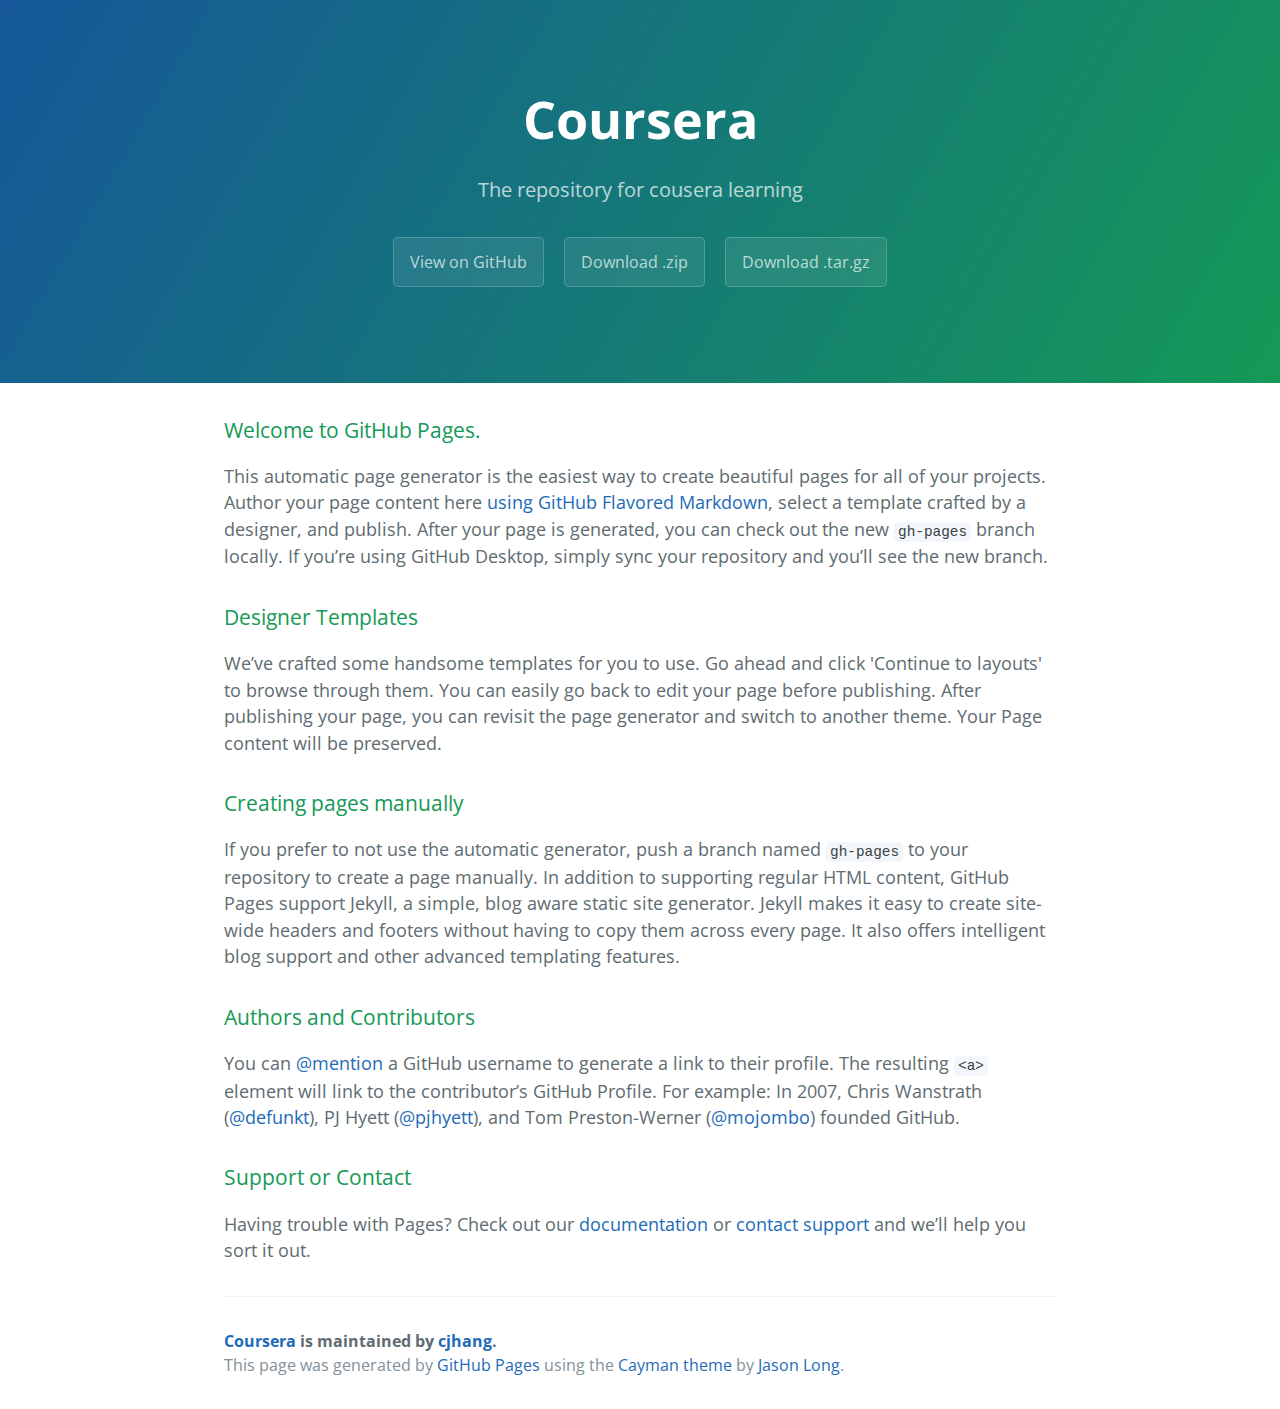
<file: index.html>
<!DOCTYPE html>
<html lang="en-us">
  <head>
    <meta charset="UTF-8">
    <title>Coursera by cjhang</title>
    <meta name="viewport" content="width=device-width, initial-scale=1">
    <link rel="stylesheet" type="text/css" href="stylesheets/normalize.css" media="screen">
    <link href='https://fonts.googleapis.com/css?family=Open+Sans:400,700' rel='stylesheet' type='text/css'>
    <link rel="stylesheet" type="text/css" href="stylesheets/stylesheet.css" media="screen">
    <link rel="stylesheet" type="text/css" href="stylesheets/github-light.css" media="screen">
  </head>
  <body>
    <section class="page-header">
      <h1 class="project-name">Coursera</h1>
      <h2 class="project-tagline">The repository for cousera learning</h2>
      <a href="https://github.com/cjhang/coursera" class="btn">View on GitHub</a>
      <a href="https://github.com/cjhang/coursera/zipball/master" class="btn">Download .zip</a>
      <a href="https://github.com/cjhang/coursera/tarball/master" class="btn">Download .tar.gz</a>
    </section>

    <section class="main-content">
      <h3>
<a id="welcome-to-github-pages" class="anchor" href="#welcome-to-github-pages" aria-hidden="true"><span aria-hidden="true" class="octicon octicon-link"></span></a>Welcome to GitHub Pages.</h3>

<p>This automatic page generator is the easiest way to create beautiful pages for all of your projects. Author your page content here <a href="https://guides.github.com/features/mastering-markdown/">using GitHub Flavored Markdown</a>, select a template crafted by a designer, and publish. After your page is generated, you can check out the new <code>gh-pages</code> branch locally. If you’re using GitHub Desktop, simply sync your repository and you’ll see the new branch.</p>

<h3>
<a id="designer-templates" class="anchor" href="#designer-templates" aria-hidden="true"><span aria-hidden="true" class="octicon octicon-link"></span></a>Designer Templates</h3>

<p>We’ve crafted some handsome templates for you to use. Go ahead and click 'Continue to layouts' to browse through them. You can easily go back to edit your page before publishing. After publishing your page, you can revisit the page generator and switch to another theme. Your Page content will be preserved.</p>

<h3>
<a id="creating-pages-manually" class="anchor" href="#creating-pages-manually" aria-hidden="true"><span aria-hidden="true" class="octicon octicon-link"></span></a>Creating pages manually</h3>

<p>If you prefer to not use the automatic generator, push a branch named <code>gh-pages</code> to your repository to create a page manually. In addition to supporting regular HTML content, GitHub Pages support Jekyll, a simple, blog aware static site generator. Jekyll makes it easy to create site-wide headers and footers without having to copy them across every page. It also offers intelligent blog support and other advanced templating features.</p>

<h3>
<a id="authors-and-contributors" class="anchor" href="#authors-and-contributors" aria-hidden="true"><span aria-hidden="true" class="octicon octicon-link"></span></a>Authors and Contributors</h3>

<p>You can <a href="https://help.github.com/articles/basic-writing-and-formatting-syntax/#mentioning-users-and-teams" class="user-mention">@mention</a> a GitHub username to generate a link to their profile. The resulting <code>&lt;a&gt;</code> element will link to the contributor’s GitHub Profile. For example: In 2007, Chris Wanstrath (<a href="https://github.com/defunkt" class="user-mention">@defunkt</a>), PJ Hyett (<a href="https://github.com/pjhyett" class="user-mention">@pjhyett</a>), and Tom Preston-Werner (<a href="https://github.com/mojombo" class="user-mention">@mojombo</a>) founded GitHub.</p>

<h3>
<a id="support-or-contact" class="anchor" href="#support-or-contact" aria-hidden="true"><span aria-hidden="true" class="octicon octicon-link"></span></a>Support or Contact</h3>

<p>Having trouble with Pages? Check out our <a href="https://help.github.com/pages">documentation</a> or <a href="https://github.com/contact">contact support</a> and we’ll help you sort it out.</p>

      <footer class="site-footer">
        <span class="site-footer-owner"><a href="https://github.com/cjhang/coursera">Coursera</a> is maintained by <a href="https://github.com/cjhang">cjhang</a>.</span>

        <span class="site-footer-credits">This page was generated by <a href="https://pages.github.com">GitHub Pages</a> using the <a href="https://github.com/jasonlong/cayman-theme">Cayman theme</a> by <a href="https://twitter.com/jasonlong">Jason Long</a>.</span>
      </footer>

    </section>

  
  </body>
</html>
</file>
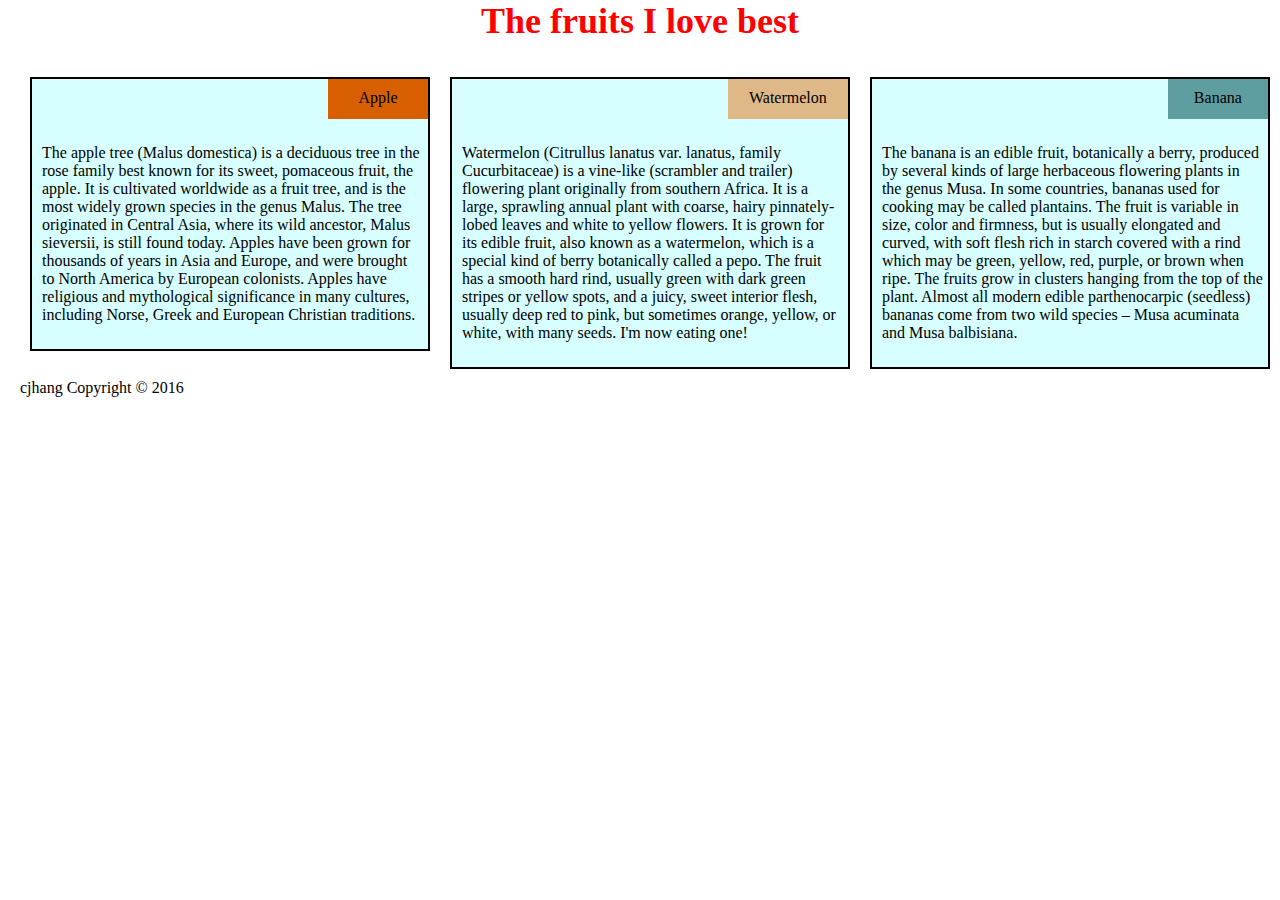
<file: site1/index.html>
<!doctype html>
<html lang="en">
    <head>
        <meta charset='utf-8'>
        <meta http-equiv="x-UA-Compatible" content="IE=edge">
        <meta name="viewport" content="width=device-width, initial-scale=1">
        <title> The fruits I love best</title>
        <link rel="stylesheet" href="css/style.css">
    </head>
    <body>
        <h1> The fruits I love best</h1>
        
        <div class="row">
            <div class="col-lg-4 col-md-6 col-sm-12">
                <div class="section">
                    <p id="subtitle1">Apple</p>
                    <p id="content">The apple tree (Malus domestica) is a deciduous tree in the rose family best known for its sweet, pomaceous fruit, the apple. It is cultivated worldwide as a fruit tree, and is the most widely grown species in the genus Malus. The tree originated in Central Asia, where its wild ancestor, Malus sieversii, is still found today. Apples have been grown for thousands of years in Asia and Europe, and were brought to North America by European colonists. Apples have religious and mythological significance in many cultures, including Norse, Greek and European Christian traditions.</p>
                </div>
            </div>

            <div class="col-lg-4 col-md-6 col-sm-12">
                <div class="section">
                    <p id="subtitle2">Watermelon</p>
                    <p id="content">Watermelon (Citrullus lanatus var. lanatus, family Cucurbitaceae) is a vine-like (scrambler and trailer) flowering plant originally from southern Africa. It is a large, sprawling annual plant with coarse, hairy pinnately-lobed leaves and white to yellow flowers. It is grown for its edible fruit, also known as a watermelon, which is a special kind of berry botanically called a pepo. The fruit has a smooth hard rind, usually green with dark green stripes or yellow spots, and a juicy, sweet interior flesh, usually deep red to pink, but sometimes orange, yellow, or white, with many seeds. I'm now eating one!</p>
                </div>
            </div>

            <div class="col-lg-4 col-md-12 col-sm-12">
                <div class="section">
                    <p id="subtitle3">Banana</p>
                    <p id="content">The banana is an edible fruit, botanically a berry, produced by several kinds of large herbaceous flowering plants in the genus Musa. In some countries, bananas used for cooking may be called plantains. The fruit is variable in size, color and firmness, but is usually elongated and curved, with soft flesh rich in starch covered with a rind which may be green, yellow, red, purple, or brown when ripe. The fruits grow in clusters hanging from the top of the plant. Almost all modern edible parthenocarpic (seedless) bananas come from two wild species – Musa acuminata and Musa balbisiana.</p>
                </div>
        </div>

        
        <!--<div>-->
            <!--<p><a href="https://github.com/cjhang" target="_blank" title="github">My page</a></p>  -->
        <!--</div>-->
    
        <footer>
            cjhang Copyright &copy; 2016
        </footer>

    </body>
</html>
</file>
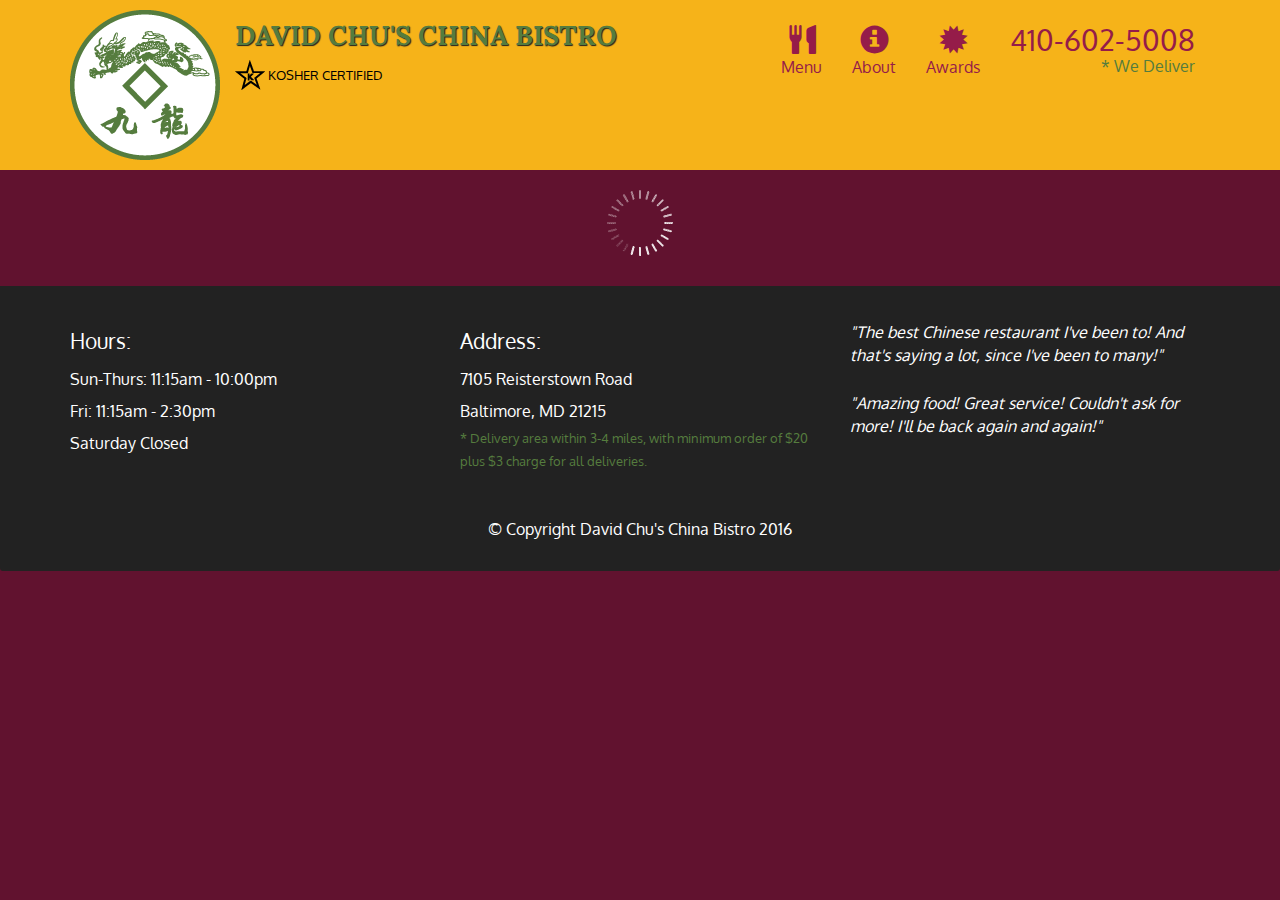
<file: site3/index.html>
<!doctype html>
<html lang="en">
  <head>
    <meta charset="utf-8">
    <meta http-equiv="X-UA-Compatible" content="IE=edge">
    <meta name="viewport" content="width=device-width, initial-scale=1">
    <title>David Chu's China Bistro</title>
    <link rel="stylesheet" href="css/bootstrap.min.css">
    <link rel="stylesheet" href="css/styles.css">
    <link href='https://fonts.googleapis.com/css?family=Oxygen:400,300,700' rel='stylesheet' type='text/css'>
    <link href='https://fonts.googleapis.com/css?family=Lora' rel='stylesheet' type='text/css'>
  </head>
<body>
  <header>
    <nav id="header-nav" class="navbar navbar-default">
      <div class="container">
        <div class="navbar-header">
          <a href="index.html" class="pull-left visible-md visible-lg">
            <div id="logo-img" alt="Logo image"></div>
          </a>

          <div class="navbar-brand">
            <a href="index.html"><h1>David Chu's China Bistro</h1></a>
            <p>
              <img src="images/star-k-logo.png" alt="Kosher certification">
              <span>Kosher Certified</span>
            </p>
          </div>

          <button id="navbarToggle" type="button" class="navbar-toggle collapsed" data-toggle="collapse" data-target="#collapsable-nav" aria-expanded="false">
            <span class="sr-only">Toggle navigation</span>
            <span class="icon-bar"></span>
            <span class="icon-bar"></span>
            <span class="icon-bar"></span>
          </button>
        </div>
        
        <div id="collapsable-nav" class="collapse navbar-collapse">
           <ul id="nav-list" class="nav navbar-nav navbar-right">
            <li id="navHomeButton" class="visible-xs active">
              <a href="index.html">
                <span class="glyphicon glyphicon-home"></span> Home</a>
            </li>
            <li id="navMenuButton">
              <a href="#" onclick="$dc.loadMenuCategories();">
                <span class="glyphicon glyphicon-cutlery"></span><br class="hidden-xs"> Menu</a>
            </li>
            <li>
              <a href="#">
                <span class="glyphicon glyphicon-info-sign"></span><br class="hidden-xs"> About</a>
            </li>
            <li>
              <a href="#">
                <span class="glyphicon glyphicon-certificate"></span><br class="hidden-xs"> Awards</a>
            </li>
            <li id="phone" class="hidden-xs">
              <a href="tel:410-602-5008">
                <span>410-602-5008</span></a><div>* We Deliver</div>
            </li>
          </ul><!-- #nav-list -->
        </div><!-- .collapse .navbar-collapse -->
      </div><!-- .container -->
    </nav><!-- #header-nav -->
  </header>

  <div id="call-btn" class="visible-xs">
    <a class="btn" href="tel:410-602-5008">
    <span class="glyphicon glyphicon-earphone"></span>
    410-602-5008
    </a>
  </div>
  <div id="xs-deliver" class="text-center visible-xs">* We Deliver</div>

  <div id="main-content" class="container"></div>

  <footer class="panel-footer">
    <div class="container">
      <div class="row">
        <section id="hours" class="col-sm-4">
          <span>Hours:</span><br>
          Sun-Thurs: 11:15am - 10:00pm<br>
          Fri: 11:15am - 2:30pm<br>
          Saturday Closed
          <hr class="visible-xs">
        </section>
        <section id="address" class="col-sm-4">
          <span>Address:</span><br>
          7105 Reisterstown Road<br>
          Baltimore, MD 21215
          <p>* Delivery area within 3-4 miles, with minimum order of $20 plus $3 charge for all deliveries.</p>
          <hr class="visible-xs">
        </section>
        <section id="testimonials" class="col-sm-4">
          <p>"The best Chinese restaurant I've been to! And that's saying a lot, since I've been to many!"</p>
          <p>"Amazing food! Great service! Couldn't ask for more! I'll be back again and again!"</p>
        </section>
      </div>
      <div class="text-center">&copy; Copyright David Chu's China Bistro 2016</div>
    </div>
  </footer>

  <!-- jQuery (Bootstrap JS plugins depend on it) -->
  <script src="js/jquery-2.1.4.min.js"></script>
  <script src="js/bootstrap.min.js"></script>
  <script src="js/ajax-utils.js"></script>
  <script src="js/script.js"></script>
</body>
</html>
</file>
<file: stylesheets/stylesheet.css>
* {
  box-sizing: border-box; }

body {
  padding: 0;
  margin: 0;
  font-family: "Open Sans", "Helvetica Neue", Helvetica, Arial, sans-serif;
  font-size: 16px;
  line-height: 1.5;
  color: #606c71; }

a {
  color: #1e6bb8;
  text-decoration: none; }
  a:hover {
    text-decoration: underline; }

.btn {
  display: inline-block;
  margin-bottom: 1rem;
  color: rgba(255, 255, 255, 0.7);
  background-color: rgba(255, 255, 255, 0.08);
  border-color: rgba(255, 255, 255, 0.2);
  border-style: solid;
  border-width: 1px;
  border-radius: 0.3rem;
  transition: color 0.2s, background-color 0.2s, border-color 0.2s; }
  .btn + .btn {
    margin-left: 1rem; }

.btn:hover {
  color: rgba(255, 255, 255, 0.8);
  text-decoration: none;
  background-color: rgba(255, 255, 255, 0.2);
  border-color: rgba(255, 255, 255, 0.3); }

@media screen and (min-width: 64em) {
  .btn {
    padding: 0.75rem 1rem; } }

@media screen and (min-width: 42em) and (max-width: 64em) {
  .btn {
    padding: 0.6rem 0.9rem;
    font-size: 0.9rem; } }

@media screen and (max-width: 42em) {
  .btn {
    display: block;
    width: 100%;
    padding: 0.75rem;
    font-size: 0.9rem; }
    .btn + .btn {
      margin-top: 1rem;
      margin-left: 0; } }

.page-header {
  color: #fff;
  text-align: center;
  background-color: #159957;
  background-image: linear-gradient(120deg, #155799, #159957); }

@media screen and (min-width: 64em) {
  .page-header {
    padding: 5rem 6rem; } }

@media screen and (min-width: 42em) and (max-width: 64em) {
  .page-header {
    padding: 3rem 4rem; } }

@media screen and (max-width: 42em) {
  .page-header {
    padding: 2rem 1rem; } }

.project-name {
  margin-top: 0;
  margin-bottom: 0.1rem; }

@media screen and (min-width: 64em) {
  .project-name {
    font-size: 3.25rem; } }

@media screen and (min-width: 42em) and (max-width: 64em) {
  .project-name {
    font-size: 2.25rem; } }

@media screen and (max-width: 42em) {
  .project-name {
    font-size: 1.75rem; } }

.project-tagline {
  margin-bottom: 2rem;
  font-weight: normal;
  opacity: 0.7; }

@media screen and (min-width: 64em) {
  .project-tagline {
    font-size: 1.25rem; } }

@media screen and (min-width: 42em) and (max-width: 64em) {
  .project-tagline {
    font-size: 1.15rem; } }

@media screen and (max-width: 42em) {
  .project-tagline {
    font-size: 1rem; } }

.main-content :first-child {
  margin-top: 0; }
.main-content img {
  max-width: 100%; }
.main-content h1, .main-content h2, .main-content h3, .main-content h4, .main-content h5, .main-content h6 {
  margin-top: 2rem;
  margin-bottom: 1rem;
  font-weight: normal;
  color: #159957; }
.main-content p {
  margin-bottom: 1em; }
.main-content code {
  padding: 2px 4px;
  font-family: Consolas, "Liberation Mono", Menlo, Courier, monospace;
  font-size: 0.9rem;
  color: #383e41;
  background-color: #f3f6fa;
  border-radius: 0.3rem; }
.main-content pre {
  padding: 0.8rem;
  margin-top: 0;
  margin-bottom: 1rem;
  font: 1rem Consolas, "Liberation Mono", Menlo, Courier, monospace;
  color: #567482;
  word-wrap: normal;
  background-color: #f3f6fa;
  border: solid 1px #dce6f0;
  border-radius: 0.3rem; }
  .main-content pre > code {
    padding: 0;
    margin: 0;
    font-size: 0.9rem;
    color: #567482;
    word-break: normal;
    white-space: pre;
    background: transparent;
    border: 0; }
.main-content .highlight {
  margin-bottom: 1rem; }
  .main-content .highlight pre {
    margin-bottom: 0;
    word-break: normal; }
.main-content .highlight pre, .main-content pre {
  padding: 0.8rem;
  overflow: auto;
  font-size: 0.9rem;
  line-height: 1.45;
  border-radius: 0.3rem; }
.main-content pre code, .main-content pre tt {
  display: inline;
  max-width: initial;
  padding: 0;
  margin: 0;
  overflow: initial;
  line-height: inherit;
  word-wrap: normal;
  background-color: transparent;
  border: 0; }
  .main-content pre code:before, .main-content pre code:after, .main-content pre tt:before, .main-content pre tt:after {
    content: normal; }
.main-content ul, .main-content ol {
  margin-top: 0; }
.main-content blockquote {
  padding: 0 1rem;
  margin-left: 0;
  color: #819198;
  border-left: 0.3rem solid #dce6f0; }
  .main-content blockquote > :first-child {
    margin-top: 0; }
  .main-content blockquote > :last-child {
    margin-bottom: 0; }
.main-content table {
  display: block;
  width: 100%;
  overflow: auto;
  word-break: normal;
  word-break: keep-all; }
  .main-content table th {
    font-weight: bold; }
  .main-content table th, .main-content table td {
    padding: 0.5rem 1rem;
    border: 1px solid #e9ebec; }
.main-content dl {
  padding: 0; }
  .main-content dl dt {
    padding: 0;
    margin-top: 1rem;
    font-size: 1rem;
    font-weight: bold; }
  .main-content dl dd {
    padding: 0;
    margin-bottom: 1rem; }
.main-content hr {
  height: 2px;
  padding: 0;
  margin: 1rem 0;
  background-color: #eff0f1;
  border: 0; }

@media screen and (min-width: 64em) {
  .main-content {
    max-width: 64rem;
    padding: 2rem 6rem;
    margin: 0 auto;
    font-size: 1.1rem; } }

@media screen and (min-width: 42em) and (max-width: 64em) {
  .main-content {
    padding: 2rem 4rem;
    font-size: 1.1rem; } }

@media screen and (max-width: 42em) {
  .main-content {
    padding: 2rem 1rem;
    font-size: 1rem; } }

.site-footer {
  padding-top: 2rem;
  margin-top: 2rem;
  border-top: solid 1px #eff0f1; }

.site-footer-owner {
  display: block;
  font-weight: bold; }

.site-footer-credits {
  color: #819198; }

@media screen and (min-width: 64em) {
  .site-footer {
    font-size: 1rem; } }

@media screen and (min-width: 42em) and (max-width: 64em) {
  .site-footer {
    font-size: 1rem; } }

@media screen and (max-width: 42em) {
  .site-footer {
    font-size: 0.9rem; } }
</file>
<file: stylesheets/github-light.css>
/*
The MIT License (MIT)

Copyright (c) 2015 GitHub, Inc.

Permission is hereby granted, free of charge, to any person obtaining a copy
of this software and associated documentation files (the "Software"), to deal
in the Software without restriction, including without limitation the rights
to use, copy, modify, merge, publish, distribute, sublicense, and/or sell
copies of the Software, and to permit persons to whom the Software is
furnished to do so, subject to the following conditions:

The above copyright notice and this permission notice shall be included in all
copies or substantial portions of the Software.

THE SOFTWARE IS PROVIDED "AS IS", WITHOUT WARRANTY OF ANY KIND, EXPRESS OR
IMPLIED, INCLUDING BUT NOT LIMITED TO THE WARRANTIES OF MERCHANTABILITY,
FITNESS FOR A PARTICULAR PURPOSE AND NONINFRINGEMENT. IN NO EVENT SHALL THE
AUTHORS OR COPYRIGHT HOLDERS BE LIABLE FOR ANY CLAIM, DAMAGES OR OTHER
LIABILITY, WHETHER IN AN ACTION OF CONTRACT, TORT OR OTHERWISE, ARISING FROM,
OUT OF OR IN CONNECTION WITH THE SOFTWARE OR THE USE OR OTHER DEALINGS IN THE
SOFTWARE.

*/

.pl-c /* comment */ {
  color: #969896;
}

.pl-c1      /* constant, markup.raw, meta.diff.header, meta.module-reference, meta.property-name, support, support.constant, support.variable, variable.other.constant */,
.pl-s .pl-v /* string variable */ {
  color: #0086b3;
}

.pl-e  /* entity */,
.pl-en /* entity.name */ {
  color: #795da3;
}

.pl-s .pl-s1 /* string source */,
.pl-smi      /* storage.modifier.import, storage.modifier.package, storage.type.java, variable.other, variable.parameter.function */ {
  color: #333;
}

.pl-ent /* entity.name.tag */ {
  color: #63a35c;
}

.pl-k /* keyword, storage, storage.type */ {
  color: #a71d5d;
}

.pl-pds              /* punctuation.definition.string, string.regexp.character-class */,
.pl-s                /* string */,
.pl-s .pl-pse .pl-s1 /* string punctuation.section.embedded source */,
.pl-sr               /* string.regexp */,
.pl-sr .pl-cce       /* string.regexp constant.character.escape */,
.pl-sr .pl-sra       /* string.regexp string.regexp.arbitrary-repitition */,
.pl-sr .pl-sre       /* string.regexp source.ruby.embedded */ {
  color: #183691;
}

.pl-v /* variable */ {
  color: #ed6a43;
}

.pl-id /* invalid.deprecated */ {
  color: #b52a1d;
}

.pl-ii /* invalid.illegal */ {
  background-color: #b52a1d;
  color: #f8f8f8;
}

.pl-sr .pl-cce /* string.regexp constant.character.escape */ {
  color: #63a35c;
  font-weight: bold;
}

.pl-ml /* markup.list */ {
  color: #693a17;
}

.pl-mh        /* markup.heading */,
.pl-mh .pl-en /* markup.heading entity.name */,
.pl-ms        /* meta.separator */ {
  color: #1d3e81;
  font-weight: bold;
}

.pl-mq /* markup.quote */ {
  color: #008080;
}

.pl-mi /* markup.italic */ {
  color: #333;
  font-style: italic;
}

.pl-mb /* markup.bold */ {
  color: #333;
  font-weight: bold;
}

.pl-md /* markup.deleted, meta.diff.header.from-file */ {
  background-color: #ffecec;
  color: #bd2c00;
}

.pl-mi1 /* markup.inserted, meta.diff.header.to-file */ {
  background-color: #eaffea;
  color: #55a532;
}

.pl-mdr /* meta.diff.range */ {
  color: #795da3;
  font-weight: bold;
}

.pl-mo /* meta.output */ {
  color: #1d3e81;
}
</file>
<file: site1/css/style.css>
/******* Basic style ******/
* {
    box-sizing: border-box;
    margin: 0;
    padding: 0;
}
h1 {
    margin-bottom: 15px;
    color: red;
    font-size: 36px;
    text-align: center;
}

p {
    /*border: 2px solid white;*/
    padding: 10px 10px 10px 10px;
    margin-bottom: 15px;
    width: 100%;
    height: 100%;
    margin-right: auto;
    margin-left: auto;
}

.row {
    width: 100%;
    margin-left:10px;
    margin-right:10px;
    padding:10px;
}

.section {
    background-color: #D7FFFF;
    /*margin-right:10px;*/
    /*margin-left: 10px;*/
    margin: 10px 10px 10px 10px;
    border: 2px solid black;
}
/********** Large devices only **********/
@media (min-width: 992px) {
  .col-lg-1, .col-lg-2, .col-lg-3, .col-lg-4, .col-lg-5, .col-lg-6, .col-lg-7, .col-lg-8, .col-lg-9, .col-lg-10, .col-lg-11, .col-lg-12 {
    float: left;
    /*border: 2px solid black;*/
  }
  .col-lg-1 {
    width: 8.33%;
  }
  .col-lg-2 {
    width: 16.66%;
  }
  .col-lg-3 {
    width: 25%;
  }
  .col-lg-4 {
    width: 33.33%;
  }
  .col-lg-5 {
    width: 41.66%;
  }
  .col-lg-6 {
    width: 50%;
  }
  .col-lg-7 {
    width: 58.33%;
  }
  .col-lg-8 {
    width: 66.66%;
  }
  .col-lg-9 {
    width: 74.99%;
  }
  .col-lg-10 {
    width: 83.33%;
  }
  .col-lg-11 {
    width: 91.66%;
  }
  .col-lg-12 {
    width: 100%;
  }
}

/********** Medium devices only **********/
@media (min-width: 768px) and (max-width: 991px) {
  .col-md-1, .col-md-2, .col-md-3, .col-md-4, .col-md-5, .col-md-6, .col-md-7, .col-md-8, .col-md-9, .col-md-10, .col-md-11, .col-md-12 {
    float: left;
    /*border: 2px solid black;*/
  }
  .col-md-1 {
    width: 8.33%;
  }
  .col-md-2 {
    width: 16.66%;
  }
  .col-md-3 {
    width: 25%;
  }
  .col-md-4 {
    width: 33.33%;
  }
  .col-md-5 {
    width: 41.66%;
  }
  .col-md-6 {
    width: 50%;
  }
  .col-md-7 {
    width: 58.33%;
  }
  .col-md-8 {
    width: 66.66%;
  }
  .col-md-9 {
    width: 74.99%;
  }
  .col-md-10 {
    width: 83.33%;
  }
  .col-md-11 {
    width: 91.66%;
  }
  .col-md-12 {
    width: 100%;
  }
}
/*Small device only*/
@media (max-width:767){
  .col-sm-1, .col-sm-2, .col-sm-3, .col-sm-4, .col-sm-5, .col-sm-6, .col-sm-7, .col-sm-8, .col-sm-9, .col-sm-10, .col-sm-11, .col-sm-12 {
    float: left;
    /*border: 2px solid black;*/
  }
  .col-sm-1 {
    width: 8.33%;
  }
  .col-sm-2 {
    width: 16.66%;
  }
  .col-sm-3 {
    width: 25%;
  }
  .col-sm-4 {
    width: 33.33%;
  }
  .col-sm-5 {
    width: 41.66%;
  }
  .col-sm-6 {
    width: 50%;
  }
  .col-sm-7 {
    width: 58.33%;
  }
  .col-sm-8 {
    width: 66.66%;
  }
  .col-sm-9 {
    width: 74.99%;
  }
  .col-sm-10 {
    width: 83.33%;
  }
  .col-sm-11 {
    width: 91.66%;
  }
  .col-sm-12 {
    width: 100%;
  }
}

#subtitle1 {
    background-color:#D75F00;
    text-align: center;
    position:relative;
    margin-right:0;
    margin-top:0;
    width: 100px;
    height: 40px;
}
#subtitle2 {
    background-color:#DEB887;
    text-align: center;
    position:relative;
    margin-right:0;
    margin-top:0;
    width: 120px;
    height: 40px;
}
#subtitle3 {
    background-color:#5F9EA0;
    text-align: center;
    position:relative;
    margin-right:0;
    margin-top:0;
    width: 100px;
    height: 40px;
}

#content {
    position:relative;
    padding-left: 10px;
    padding-right: 5px;
}
</file>
<file: site3/css/styles.css>
body {
  font-size: 16px;
  color: #fff;
  background-color: #61122f;
  font-family: 'Oxygen', sans-serif;
}

/** HEADER **/
#header-nav {
  background-color: #f6b319;
  border-radius: 0;
  border: 0;
}

#logo-img {
  background: url('../images/restaurant-logo_large.png') no-repeat;
  width: 150px;
  height: 150px;
  margin: 10px 15px 10px 0;
}

.navbar-brand {
  padding-top: 25px;
}
.navbar-brand h1 { /* Restaurant name */
  font-family: 'Lora', serif;
  color: #557c3e;
  font-size: 1.5em;
  text-transform: uppercase;
  font-weight: bold;
  text-shadow: 1px 1px 1px #222;
  margin-top: 0;
  margin-bottom: 0;
  line-height: .75;
}
.navbar-brand a:hover, .navbar-brand a:focus {
  text-decoration: none;
}
.navbar-brand p { /* Kosher cert */
  color: #000;
  text-transform: uppercase;
  font-size: .7em;
  margin-top: 15px;
}
.navbar-brand p span { /* Star-K */
  vertical-align: middle;
}

#nav-list {
  margin-top: 10px;
}
#nav-list a {
  color: #951C49;
  text-align: center;
}
#nav-list a:hover {
  background: #E7E7E7;
}
#nav-list a span {
  font-size: 1.8em;
}

#phone {
  margin-top: 5px;
}
#phone a { /* Phone number */
  text-align: right;
  padding-bottom: 0;
}
#phone div { /* We Deliver */
  color: #557c3e;
  text-align: right;
  padding-right: 15px;
}

.navbar-header button.navbar-toggle, .navbar-header .icon-bar {
  border: 1px solid #61122f;
}
.navbar-header button.navbar-toggle {
  clear: both;
  margin-top: -30px;
}
/* END HEADER */

/* FOOTER */
.panel-footer {
  margin-top: 30px;
  padding-top: 35px;
  padding-bottom: 30px;
  background-color: #222;
  border-top: 0;
}
.panel-footer div.row {
  margin-bottom: 35px;
}
#hours, #address {
  line-height: 2;
}
#hours > span, #address > span {
  font-size: 1.3em;
}
#address p {
  color: #557c3e;
  font-size: .8em;
  line-height: 1.8;
}
#testimonials {
  font-style: italic;
}
#testimonials p:nth-child(2) {
  margin-top: 25px;
}
/* END FOOTER */



/* HOME PAGE */
.container .jumbotron {
  box-shadow: 0 0 50px #3F0C1F;
  border: 2px solid #3F0C1F;
}

#menu-tile, #specials-tile, #map-tile {
  height: 250px;
  width: 100%;
  margin-bottom: 15px;
  position: relative;
  border: 2px solid #3F0C1F;
  overflow: hidden;
}
#menu-tile:hover, #specials-tile:hover, #map-tile:hover {
  box-shadow: 0 1px 5px 1px #cccccc;
}
#menu-tile {
  background: url('../images/menu-tile.jpg') no-repeat;
  background-position: center;
}
#specials-tile {
  background: url('../images/specials-tile.jpg') no-repeat;
  background-position: center;
}
#menu-tile span, #specials-tile span, #map-tile span {
  position: absolute;
  bottom: 0;
  right: 0;
  width: 100%;
  text-align: center;
  font-size: 1.6em;
  text-transform: uppercase;
  background-color: #000;
  color: #fff;
  opacity: .8;
}
/* END HOME PAGE */

/* MENU CATEGORIES PAGE */
.category-tile { 
  position: relative;
  border: 2px solid #3F0C1F;
  overflow: hidden;
  width: 200px;
  height: 200px;
  margin: 0 auto 15px;
}
.category-tile span {
  position: absolute;
  bottom: 0;
  right: 0;
  width: 100%;
  text-align: center;
  font-size: 1.2em;
  text-transform: uppercase;
  background-color: #000;
  color: #fff;
  opacity: .8;
}
.category-tile:hover {
  box-shadow: 0 1px 5px 1px #cccccc;
}

#menu-categories-title + div {
  margin-bottom: 50px;
}
/* END MENU CATEGORIES PAGE */

/* SINGLE CATEGORY PAGE */
.menu-item-tile {
  margin-bottom: 25px;
}
.menu-item-tile hr {
  width: 80%;
}
.menu-item-tile .menu-item-price {
  font-size: 1.1em;
  text-align: right;
  margin-top: -15px;
  margin-right: -15px;
}
.menu-item-tile .menu-item-price span {
  font-size: .6em;
}
.menu-item-photo {
  position: relative;
  border: 2px solid #3F0C1F; 
  overflow: hidden;
  padding: 0;
  margin-right: -15px;
  margin-left: auto;
  margin-bottom: 20px;
  max-width: 250px;
}
.menu-item-photo div {
  position: absolute;
  bottom: 0;
  right: 0;
  width: 80px;
  background-color: #557c3e;
  text-align: center;
}
.menu-item-description {
  padding-right: 30px;
}
h3.menu-item-title {
  margin: 0 0 10px;
}
.menu-item-details {
  font-size: .9em;
  font-style: italic;
}
/* END SINGLE CATEGORY PAGE */


/********** Large devices only **********/
@media (min-width: 1200px) {
  .container .jumbotron {
    background: url('../images/jumbotron_1200.jpg') no-repeat;
    height: 675px;
  }
}

/********** Medium devices only **********/
@media (min-width: 992px) and (max-width: 1199px) {
  /* Header */
  #logo-img {
    background: url('../images/restaurant-logo_medium.png') no-repeat;
    width: 100px;
    height: 100px;
    margin: 5px 5px 5px 0;
  }
  /* End Header */

  /* Home Page */
  .container .jumbotron {
    background: url('../images/jumbotron_992.jpg') no-repeat;
    height: 558px;
  }
  /* End Home Page */
}

/********** Small devices only **********/
@media (min-width: 768px) and (max-width: 991px) {
  /* Home Page */
  .container .jumbotron {
    background: url('../images/jumbotron_768.jpg') no-repeat;
    height: 432px;
  }
  /* End Home Page */
}

/********** Extra small devices only **********/
@media (max-width: 767px) {
  /* Header */
  .navbar-brand {
    padding-top: 10px;
    height: 80px;
  }
  .navbar-brand h1 { /* Restaurant name */
    padding-top: 10px;
    font-size: 5vw; /* 1vw = 1% of viewport width */
  }
  .navbar-brand p { /* Kosher cert */
    font-size: .6em;
    margin-top: 12px;
  }
  .navbar-brand p img { /* Star-K */
    height: 20px;
  }

  #collapsable-nav a { /* Collapsed nav menu text */
    font-size: 1.2em;
  }
  #collapsable-nav a span { /* Collapsed nav menu glyph */
    font-size: 1em;
    margin-right: 5px;
  }

  #call-btn > a {
    font-size: 1.5em;
    display: block;
    margin: 0 20px;
    padding: 10px;
    border: 2px solid #fff;
    background-color: #f6b319;
    color: #951c49;
  }
  #xs-deliver {
    margin-top: 5px;
    font-size: .7em;
    letter-spacing: .1em;
    text-transform: uppercase;
  }
  /* End Header */

  /* Footer */
  .panel-footer section {
    margin-bottom: 30px;
    text-align: center;
  }
  .panel-footer section:nth-child(3) {
    margin-bottom: 0; /* margin already exists on the whole row */
  }
  .panel-footer section hr {
    width: 50%;
  }
  /* End Footer */

  /* Home Page */
  .container .jumbotron {
    margin-top: 30px;
    padding: 0;
  }
  #menu-tile, #specials-tile {
    width: 360px;
    margin: 0 auto 15px;
  }

  .menu-item-photo {
    margin-right: auto;
  }
  .menu-item-tile .menu-item-price {
    text-align: center;
  }
  .menu-item-description {
    text-align: center;;
  }
}


/********** Super extra small devices Only :-) (e.g., iPhone 4) **********/
@media (max-width: 479px) {
  /* Header */
  .navbar-brand h1 { /* Restaurant name */
    padding-top: 5px;
    font-size: 6vw;
  }
  /* End Header */
  
  /* Home page */
  #menu-tile, #specials-tile {
    width: 280px;
    margin: 0 auto 15px;
  }

  .col-xxs-12 {
    position: relative;
    min-height: 1px;
    padding-right: 15px;
    padding-left: 15px;
    float: left;
    width: 100%;
  }
}
</file>
